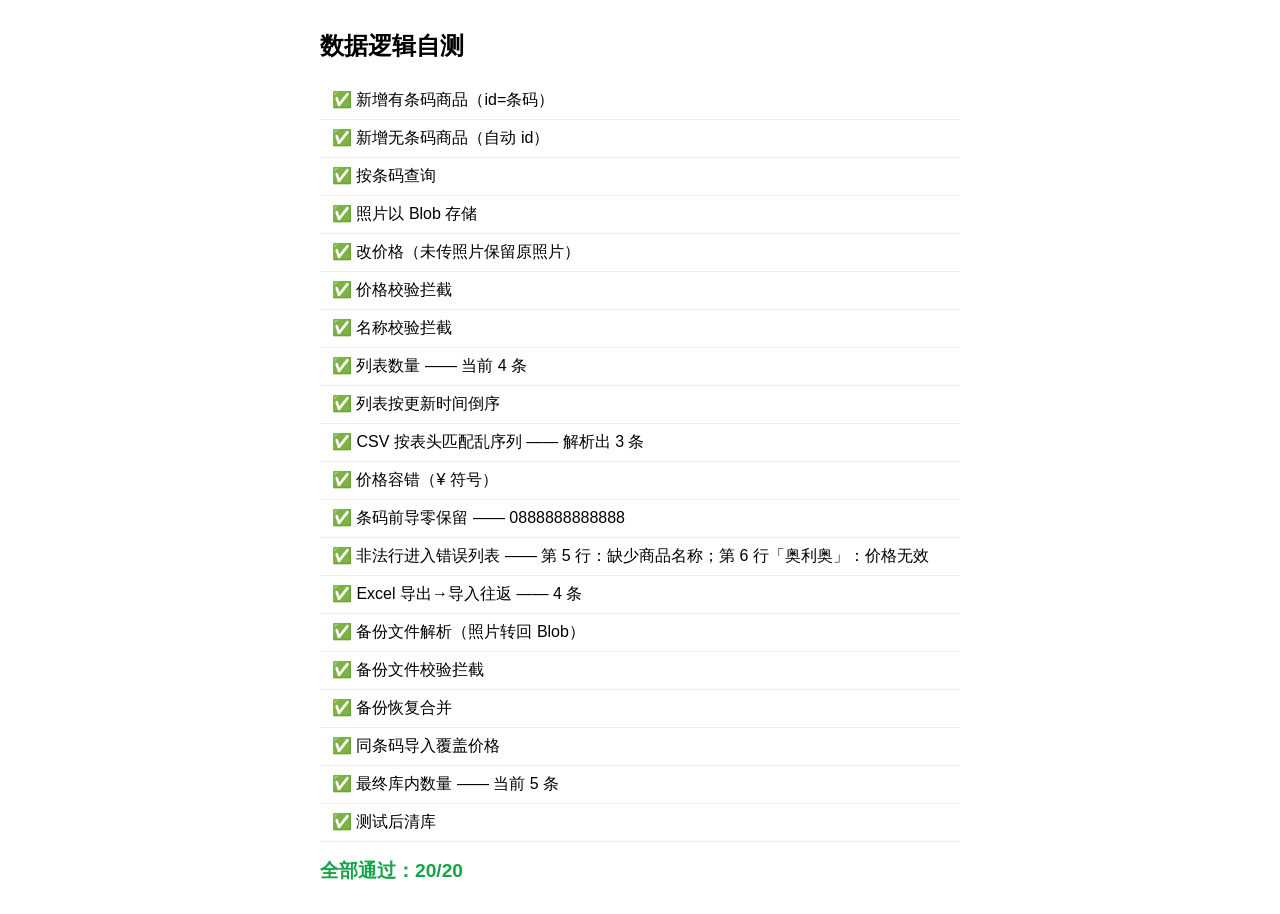
<file: test/logic-test.html>
<!DOCTYPE html>
<html lang="zh-CN">
<head>
  <meta charset="UTF-8">
  <title>数据逻辑自测</title>
  <style>
    body { font-family: -apple-system, "PingFang SC", sans-serif; max-width: 640px; margin: 30px auto; padding: 0 16px; }
    .row { padding: 8px 12px; border-bottom: 1px solid #eee; }
    .pass { color: #16A34A; font-weight: 700; }
    .fail { color: #DC2626; font-weight: 700; }
    #summary { font-size: 1.2rem; font-weight: 800; margin-top: 16px; }
  </style>
</head>
<body>
  <h2>数据逻辑自测</h2>
  <div id="list"></div>
  <div id="summary"></div>

  <script src="../lib/xlsx.full.min.js"></script>
  <script src="../js/db.js"></script>
  <script src="../js/excel.js"></script>
  <script src="../js/backup.js"></script>
  <script>
    'use strict';
    const results = [];
    function check(name, ok, detail) {
      results.push({ name, ok });
      document.getElementById('list').insertAdjacentHTML('beforeend',
        `<div class="row"><span class="${ok ? 'pass' : 'fail'}">${ok ? '✅' : '❌'}</span> ${name}` +
        (detail ? ` —— ${detail}` : '') + '</div>');
    }

    async function fakePhoto() {
      const c = document.createElement('canvas');
      c.width = 60; c.height = 60;
      const ctx = c.getContext('2d');
      ctx.fillStyle = '#e05a2b'; ctx.fillRect(0, 0, 60, 60);
      return new Promise(r => c.toBlob(r, 'image/jpeg', 0.7));
    }

    async function run() {
      try {
        await DB.clearAll();

        // --- DB 增删改查 ---
        const photo = await fakePhoto();
        const p1 = await DB.put({ barcode: '6901236343104', name: '农夫山泉 550ml', price: 2, unit: '瓶', photo });
        check('新增有条码商品（id=条码）', p1.id === '6901236343104' && p1.price === 2);
        const p2 = await DB.put({ barcode: '', name: '茶叶蛋', price: 1.5, unit: '个' });
        check('新增无条码商品（自动 id）', p2.id && p2.id !== '茶叶蛋');
        await DB.put({ barcode: '6920584430052', name: '可口可乐 330ml', price: 3, unit: '罐' });
        await DB.put({ barcode: '6920202888888', name: '王老吉 310ml', price: 4, unit: '罐' });

        const byBc = await DB.getByBarcode('6901236343104');
        check('按条码查询', !!byBc && byBc.name === '农夫山泉 550ml');
        check('照片以 Blob 存储', byBc.photo instanceof Blob);

        const upd = await DB.put({ id: '6901236343104', barcode: '6901236343104', name: '农夫山泉 550ml', price: 2.5, unit: '瓶' });
        check('改价格（未传照片保留原照片）', upd.price === 2.5 && upd.photo instanceof Blob);

        try { await DB.put({ barcode: '', name: '坏数据', price: 0 }); check('价格校验拦截', false); }
        catch (e) { check('价格校验拦截', /价格/.test(e.message)); }
        try { await DB.put({ barcode: '', name: '', price: 3 }); check('名称校验拦截', false); }
        catch (e) { check('名称校验拦截', /名称/.test(e.message)); }

        let all = await DB.all();
        check('列表数量', all.length === 4, '当前 ' + all.length + ' 条');
        check('列表按更新时间倒序', all[0].updatedAt >= all[all.length - 1].updatedAt);

        // --- Excel/CSV 导入解析（表头乱序 + 容错） ---
        const csv = [
          '商品名称,单价,条形码,单位,备注',
          '冰红茶 500ml,3.5,6920202888889,瓶,',
          '乐事薯片原味,¥6.5,6924743912345,包,新到的',
          '抽奖券,1,0888888888888,张,前导零条码',
          ',,',
          ',2,12345,个,',
          '奥利奥,abc,222222,包,'
        ].join('\n');
        const csvFile = new File([csv], 't.csv', { type: 'text/csv' });
        const parsed = await ExcelIO.parseImport(csvFile);
        const iceTea = parsed.products.find(p => p.name === '冰红茶 500ml');
        const chips = parsed.products.find(p => p.name === '乐事薯片原味');
        const lottery = parsed.products.find(p => p.name === '抽奖券');
        check('CSV 按表头匹配乱序列', !!iceTea && !!chips && parsed.products.length === 3,
          '解析出 ' + parsed.products.length + ' 条');
        check('价格容错（¥ 符号）', !!chips && chips.price === 6.5);
        check('条码前导零保留', !!lottery && lottery.barcode === '0888888888888',
          lottery ? String(lottery.barcode) : '无');
        check('非法行进入错误列表', parsed.errors.length >= 2, parsed.errors.join('；'));

        // --- Excel 导出 → 重新导入 往返 ---
        all = await DB.all();
        const aoa = [['条形码', '商品名称', '价格(元)', '单位', '备注']];
        all.forEach(p => aoa.push([p.barcode || '', p.name, p.price, p.unit || '', p.notes || '']));
        const wbX = XLSX.utils.book_new();
        XLSX.utils.book_append_sheet(wbX, XLSX.utils.aoa_to_sheet(aoa), '价格表');
        const xlsxData = XLSX.write(wbX, { bookType: 'xlsx', type: 'array' });
        const xFile = new File([xlsxData], 'roundtrip.xlsx',
          { type: 'application/vnd.openxmlformats-officedocument.spreadsheetml.sheet' });
        const back = await ExcelIO.parseImport(xFile);
        check('Excel 导出→导入往返', back.products.length === all.length &&
          back.products.every((p, i) => p.barcode === all[i].barcode && p.price === all[i].price),
          back.products.length + ' 条');

        // --- 备份文件解析 + 恢复合并 ---
        const b64 = await ImageUtil.blobToDataURL(photo);
        const backupObj = {
          app: 'baojie-price-backup', version: 1, exportedAt: new Date().toISOString(),
          products: [{ id: 'x1', barcode: '1111111111111', name: '测试备份商品', price: 9.9, unit: '个',
                       notes: '', photo: b64, createdAt: 1, updatedAt: 2 }]
        };
        const bFile = new File([JSON.stringify(backupObj)], 'b.json', { type: 'application/json' });
        const bList = await Backup.parseBackupFile(bFile);
        check('备份文件解析（照片转回 Blob）', bList.length === 1 && bList[0].photo instanceof Blob);
        try { await Backup.parseBackupFile(new File(['{"a":1}'], 'x.json')); check('备份文件校验拦截', false); }
        catch (e) { check('备份文件校验拦截', true); }
        const merged = await DB.importMerge(bList, true);
        check('备份恢复合并', merged.added === 1);

        // --- importMerge 覆盖语义 ---
        const m2 = await DB.importMerge([{ barcode: '6901236343104', name: '农夫山泉 550ml', price: 3.5, unit: '瓶', photo: null }], true);
        const after = await DB.getByBarcode('6901236343104');
        check('同条码导入覆盖价格', m2.updated === 1 && after.price === 3.5);

        all = await DB.all();
        check('最终库内数量', all.length === 5, '当前 ' + all.length + ' 条');

        await DB.clearAll();
        check('测试后清库', (await DB.count()) === 0);
      } catch (e) {
        check('整体流程', false, '异常中断：' + (e && e.stack ? e.stack : e));
      }

      const pass = results.filter(r => r.ok).length;
      const total = results.length;
      document.getElementById('summary').innerHTML = pass === total
        ? `<span class="pass">全部通过：${pass}/${total}</span>`
        : `<span class="fail">通过 ${pass}/${total}，存在失败项</span>`;
      document.title = pass === total ? 'LOGIC-TEST-ALL-PASS' : 'LOGIC-TEST-FAILED';
    }

    run();
  </script>
</body>
</html>
</file>
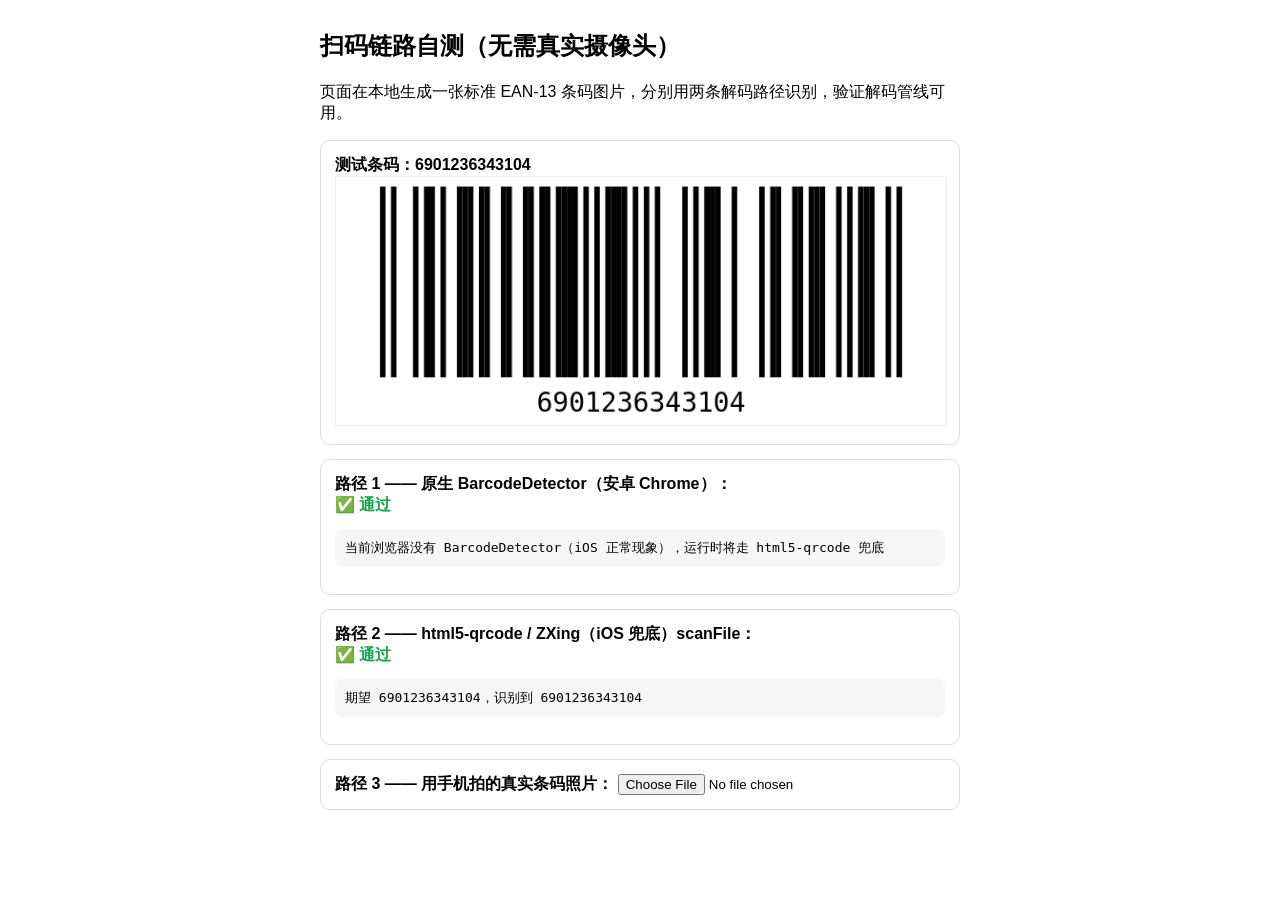
<file: test/scan-test.html>
<!DOCTYPE html>
<html lang="zh-CN">
<head>
  <meta charset="UTF-8">
  <title>扫码链路自测</title>
  <style>
    body { font-family: -apple-system, "PingFang SC", sans-serif; max-width: 640px; margin: 30px auto; padding: 0 16px; }
    .case { border: 1px solid #ddd; border-radius: 10px; padding: 14px; margin-bottom: 14px; }
    .pass { color: #16A34A; font-weight: 700; }
    .fail { color: #DC2626; font-weight: 700; }
    canvas { border: 1px solid #eee; max-width: 100%; }
    pre { background: #f6f6f6; padding: 10px; border-radius: 8px; white-space: pre-wrap; }
  </style>
</head>
<body>
  <h2>扫码链路自测（无需真实摄像头）</h2>
  <p>页面在本地生成一张标准 EAN-13 条码图片，分别用两条解码路径识别，验证解码管线可用。</p>

  <div class="case">
    <b>测试条码：<span id="expected"></span></b>
    <div><canvas id="bc" width="640" height="260"></canvas></div>
  </div>

  <div class="case">
    <b>路径 1 —— 原生 BarcodeDetector（安卓 Chrome）：</b>
    <div id="r1">未运行</div>
  </div>
  <div class="case">
    <b>路径 2 —— html5-qrcode / ZXing（iOS 兜底）scanFile：</b>
    <div id="r2">未运行</div>
  </div>
  <div class="case">
    <b>路径 3 —— 用手机拍的真实条码照片：</b>
    <input type="file" accept="image/*" id="file" onchange="runUserFile(this.files[0])">
    <div id="r3"></div>
    <img id="preview" style="max-width:100%;display:none">
  </div>

  <div id="h5box"></div>

  <script src="../lib/html5-qrcode.min.js"></script>
  <script>
    'use strict';
    // ---------- EAN-13 生成 ----------
    const L = ['0001101','0011001','0010011','0111101','0100011','0110001','0101111','0111011','0110111','0001011'];
    const G = ['0100111','0110011','0011011','0100001','0011101','0111001','0000101','0010001','0001001','0010111'];
    const R = ['1110010','1100110','1101100','1000010','1011100','1001110','1010000','1000100','1001000','1110100'];
    const PARITY = ['LLLLLL','LLGLGG','LLGGLG','LLGGGL','LGLLGG','LGGLLG','LGGGLL','LGLGLG','LGLGGL','LGGLGL'];

    function ean13Check(digits12) {
      let sum = 0;
      for (let i = 0; i < 12; i++) sum += Number(digits12[i]) * (i % 2 === 0 ? 1 : 3);
      return String((10 - sum % 10) % 10);
    }

    function drawEAN13(canvas, code13) {
      const ctx = canvas.getContext('2d');
      const W = canvas.width, H = canvas.height;
      ctx.fillStyle = '#fff';
      ctx.fillRect(0, 0, W, H);
      const bits = ['101'];
      const parity = PARITY[Number(code13[0])];
      for (let i = 1; i <= 6; i++) {
        bits.push(parity[i - 1] === 'L' ? L[Number(code13[i])] : G[Number(code13[i])]);
      }
      bits.push('01010');
      for (let i = 7; i <= 12; i++) bits.push(R[Number(code13[i])]);
      bits.push('101');
      const pattern = bits.join('');
      const unit = W / (pattern.length + 16); // 两侧留白
      ctx.fillStyle = '#000';
      const x0 = 8 * unit;
      for (let i = 0; i < pattern.length; i++) {
        if (pattern[i] === '1') {
          ctx.fillRect(x0 + i * unit, 10, Math.max(2, unit), H - 60);
        }
      }
      ctx.fillStyle = '#000';
      ctx.font = '28px monospace';
      ctx.textAlign = 'center';
      ctx.fillText(code13, W / 2, H - 14);
    }

    // ---------- 测试 ----------
    const CODE12 = '690123634310';
    const EXPECTED = CODE12 + ean13Check(CODE12);
    document.getElementById('expected').textContent = EXPECTED;
    drawEAN13(document.getElementById('bc'), EXPECTED);

    function report(id, ok, msg) {
      document.getElementById(id).innerHTML =
        `<span class="${ok ? 'pass' : 'fail'}">${ok ? '✅ 通过' : '❌ 失败'}</span> <pre>${msg}</pre>`;
    }

    async function testNative() {
      if (typeof window.BarcodeDetector !== 'function') {
        report('r1', true, '当前浏览器没有 BarcodeDetector（iOS 正常现象），运行时将走 html5-qrcode 兜底');
        return;
      }
      try {
        const detector = new window.BarcodeDetector({
          formats: ['ean_13', 'ean_8', 'upc_a', 'upc_e', 'code_128', 'code_39', 'itf']
        });
        const codes = await detector.detect(document.getElementById('bc'));
        const text = codes.length ? codes[0].rawValue : '(没识别到)';
        report('r1', text === EXPECTED, `期望 ${EXPECTED}，识别到 ${text}`);
      } catch (e) {
        report('r1', false, String(e));
      }
    }

    async function testHtml5(file) {
      try {
        const h5 = new Html5Qrcode('h5box', { verbose: false });
        const text = await h5.scanFile(file, true);
        await h5.clear();
        report('r2', text === EXPECTED, `期望 ${EXPECTED}，识别到 ${text}`);
      } catch (e) {
        report('r2', false, String(e));
      }
    }

    function canvasToFile() {
      return new Promise((resolve) => {
        document.getElementById('bc').toBlob(async (blob) => {
          resolve(new File([blob], 'test-ean13.png', { type: 'image/png' }));
        }, 'image/png');
      });
    }

    async function runUserFile(file) {
      if (!file) return;
      const img = document.getElementById('preview');
      img.src = URL.createObjectURL(file);
      img.style.display = 'block';
      try {
        const h5 = new Html5Qrcode('h5box', { verbose: false });
        const text = await h5.scanFile(file, false);
        await h5.clear();
        report('r3', !!text, `识别到：${text}`);
      } catch (e) {
        report('r3', false, '识别失败：' + String(e));
      }
    }

    (async () => {
      await testNative();
      const f = await canvasToFile();
      await testHtml5(f);
    })();
  </script>
</body>
</html>
</file>
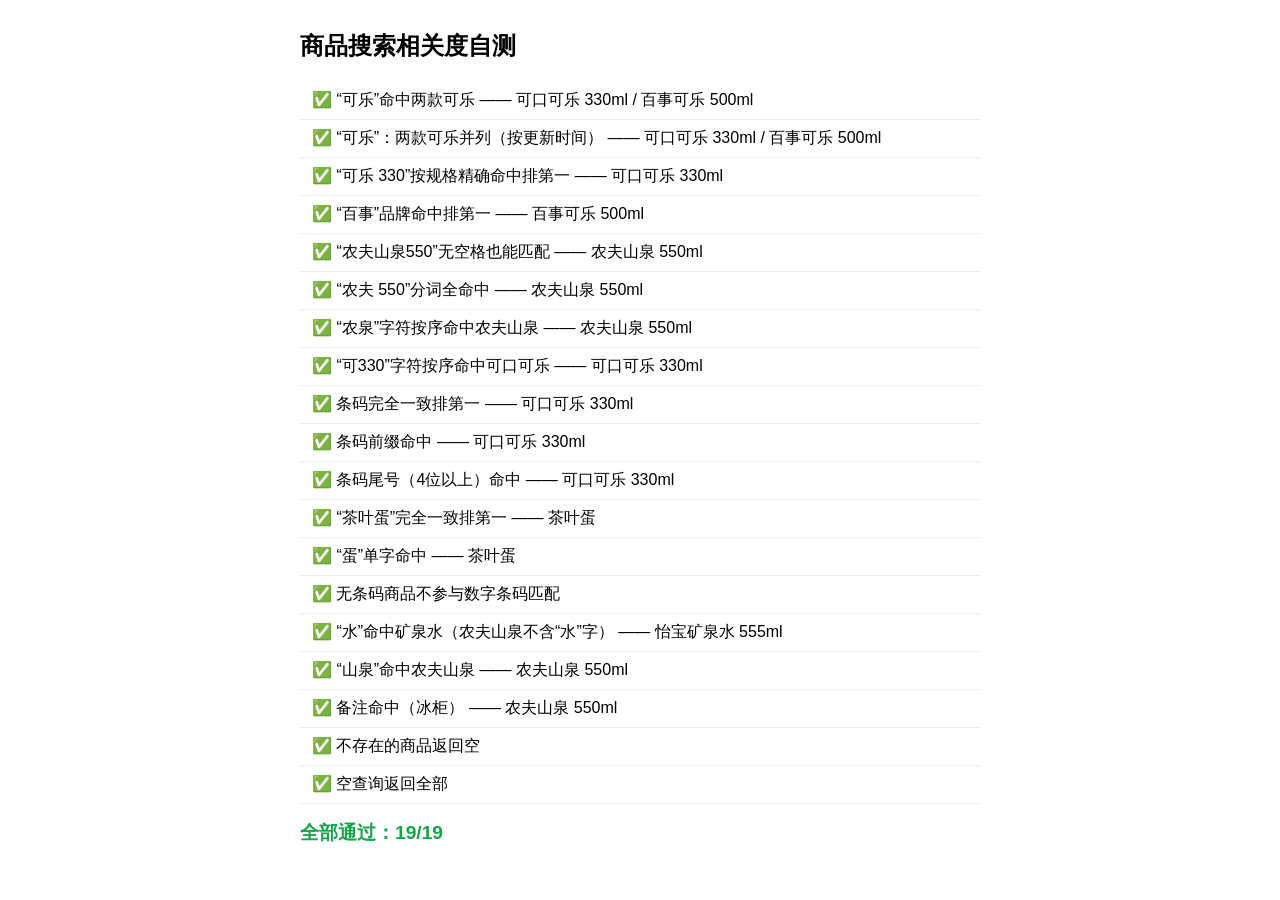
<file: test/search-test.html>
<!DOCTYPE html>
<html lang="zh-CN">
<head>
  <meta charset="UTF-8">
  <title>SEARCH-TEST-PENDING</title>
  <style>
    body { font-family: -apple-system, "PingFang SC", sans-serif; max-width: 680px; margin: 30px auto; padding: 0 16px; }
    .row { padding: 8px 12px; border-bottom: 1px solid #eee; }
    .pass { color: #16A34A; font-weight: 700; }
    .fail { color: #DC2626; font-weight: 700; }
    #summary { font-size: 1.2rem; font-weight: 800; margin-top: 16px; }
    code { background: #f4f4f4; padding: 1px 5px; border-radius: 5px; }
  </style>
</head>
<body>
  <h2>商品搜索相关度自测</h2>
  <div id="list"></div>
  <div id="summary"></div>

  <script src="../js/search.js"></script>
  <script>
    'use strict';
    const P = [
      { id: '1', name: '农夫山泉 550ml', barcode: '6901236343104', notes: '门口冰柜', price: 2, updatedAt: 10 },
      { id: '2', name: '可口可乐 330ml', barcode: '6920584430052', notes: '', price: 3, updatedAt: 20 },
      { id: '3', name: '百事可乐 500ml', barcode: '6920000000000', notes: '', price: 3.5, updatedAt: 5 },
      { id: '4', name: '怡宝矿泉水 555ml', barcode: '6921168509256', notes: '仓库', price: 2, updatedAt: 30 },
      { id: '5', name: '茶叶蛋', barcode: '', notes: '现煮', price: 1.5, updatedAt: 40 },
      { id: '6', name: '蔻斯汀沐浴露 380g', barcode: '4897031010322', notes: '', price: 29.9, updatedAt: 50 }
    ];
    const results = [];
    function check(name, ok, detail) {
      results.push(ok);
      document.getElementById('list').insertAdjacentHTML('beforeend',
        `<div class="row"><span class="${ok ? 'pass' : 'fail'}">${ok ? '✅' : '❌'}</span> ${name}` +
        (detail ? ` —— ${detail}` : '') + '</div>');
    }
    const names = q => ProductSearch.search(q, P).map(p => p.name);
    const first = q => names(q)[0] || '(无)';

    // 1 子串匹配
    check('“可乐”命中两款可乐', names('可乐').length === 2, names('可乐').join(' / '));
    check('“可乐”：两款可乐并列（按更新时间）', names('可乐').includes('可口可乐 330ml') && names('可乐').includes('百事可乐 500ml'), names('可乐').join(' / '));
    check('“可乐 330”按规格精确命中排第一', first('可乐 330') === '可口可乐 330ml', first('可乐 330'));
    check('“百事”品牌命中排第一', first('百事') === '百事可乐 500ml', first('百事'));

    // 2 空格归一化
    check('“农夫山泉550”无空格也能匹配', first('农夫山泉550') === '农夫山泉 550ml', first('农夫山泉550'));

    // 3 分词
    check('“农夫 550”分词全命中', first('农夫 550') === '农夫山泉 550ml', first('农夫 550'));

    // 4 字符按序（模糊）
    check('“农泉”字符按序命中农夫山泉', names('农泉').includes('农夫山泉 550ml'), names('农泉').join(' / '));
    check('“可330”字符按序命中可口可乐', names('可330').includes('可口可乐 330ml'), names('可330').join(' / '));

    // 5 条码
    check('条码完全一致排第一', first('6920584430052') === '可口可乐 330ml', first('6920584430052'));
    check('条码前缀命中', first('6920584') === '可口可乐 330ml', first('6920584'));
    check('条码尾号（4位以上）命中', first('4430052') === '可口可乐 330ml', first('4430052'));

    // 6 名称精确
    check('“茶叶蛋”完全一致排第一', first('茶叶蛋') === '茶叶蛋', first('茶叶蛋'));
    check('“蛋”单字命中', names('蛋').includes('茶叶蛋'), names('蛋').join(' / '));
    check('无条码商品不参与数字条码匹配', names('6920584').every(n => n !== '茶叶蛋'));

    // 7 多结果与排序
    check('“水”命中矿泉水（农夫山泉不含“水”字）', names('水').includes('怡宝矿泉水 555ml') && !names('水').includes('农夫山泉 550ml'), names('水').join(' / '));
    check('“山泉”命中农夫山泉', names('山泉').includes('农夫山泉 550ml'), names('山泉').join(' / '));

    // 8 备注与无结果
    check('备注命中（冰柜）', names('冰柜').includes('农夫山泉 550ml'), names('冰柜').join(' / '));
    check('不存在的商品返回空', names('不存在的商品啊').length === 0);
    check('空查询返回全部', ProductSearch.search('', P).length === P.length);

    const pass = results.filter(Boolean).length;
    const total = results.length;
    document.getElementById('summary').innerHTML = pass === total
      ? `<span class="pass">全部通过：${pass}/${total}</span>`
      : `<span class="fail">通过 ${pass}/${total}，存在失败项</span>`;
    document.title = pass === total ? 'SEARCH-TEST-ALL-PASS' : 'SEARCH-TEST-FAILED';
  </script>
</body>
</html>
</file>
